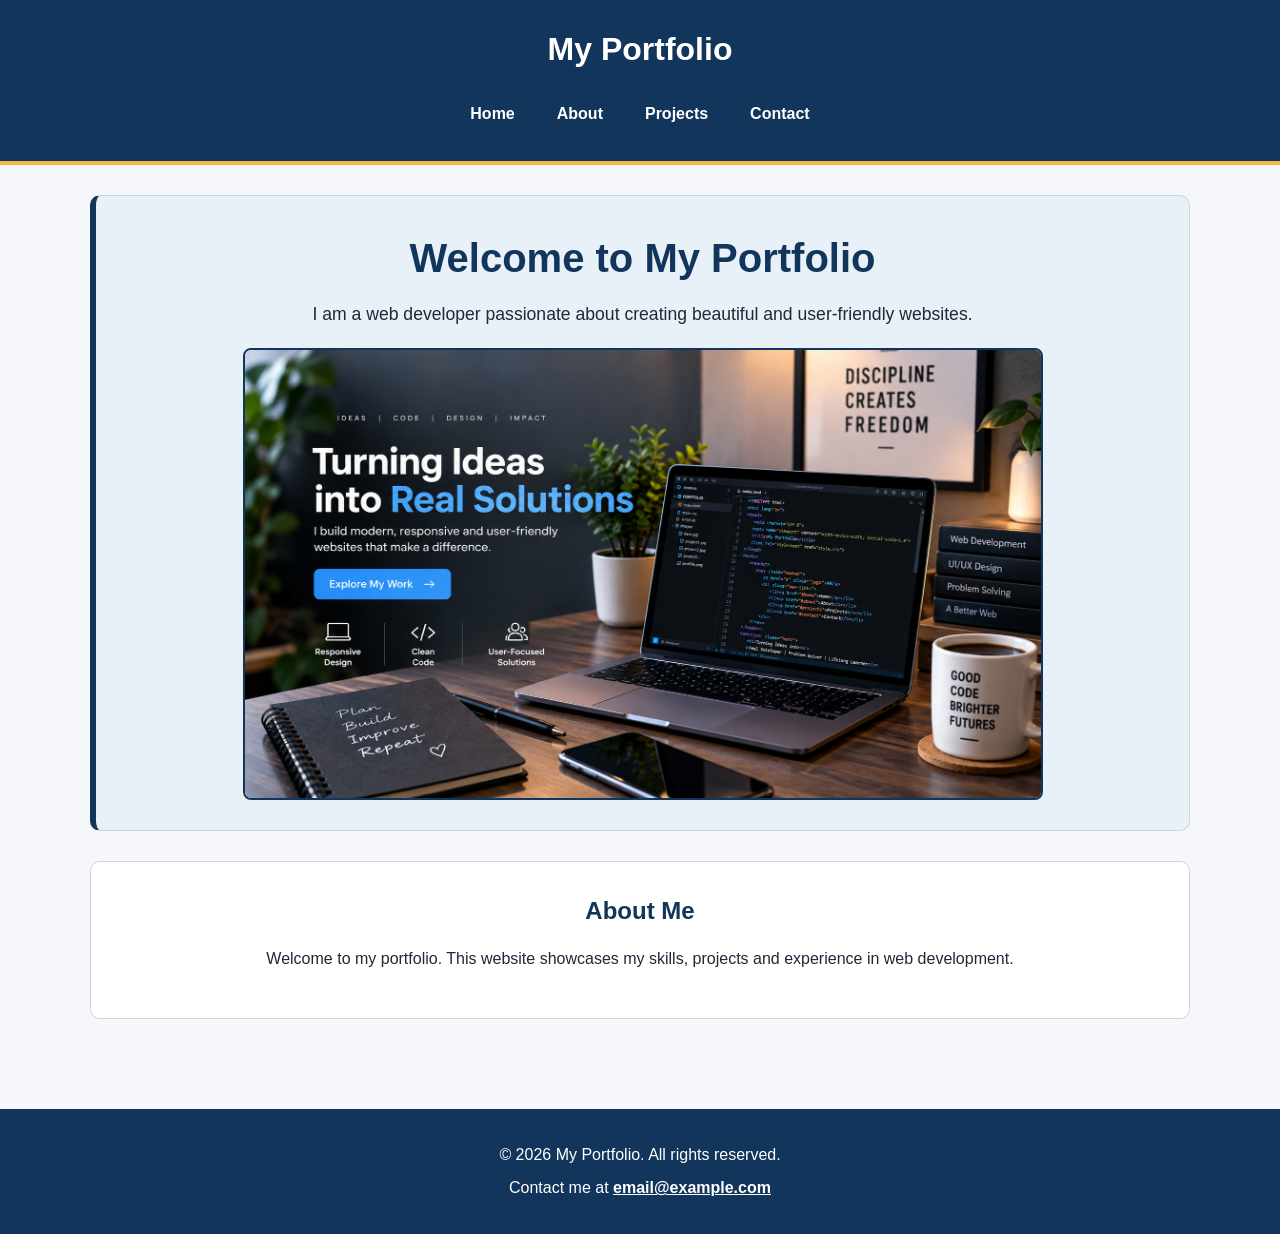
<file: index.html>
<!DOCTYPE html>
<html lang="en">
<head>
<meta charset="UTF-8">
<meta name="viewport" content="width=device-width, initial-scale=1.0">
<meta name="description" content="Personal portfolio showcasing web development skills, projects and experience.">
<title>My Portfolio | Home</title>
<link rel="stylesheet" href="styles.css">
</head>

<body>
<header class="site-header">
<h1>My Portfolio</h1>

<nav aria-label="Main navigation">
<ul>
<li><a href="index.html">Home</a></li>
<li><a href="about.html">About</a></li>
<li><a href="projects.html">Projects</a></li>
<li><a href="contact.html">Contact</a></li>
</ul>
</nav>
</header>

<main>
<section class="hero" aria-labelledby="hero-heading">
<h2 id="hero-heading">Welcome to My Portfolio</h2>
<p>I am a web developer passionate about creating beautiful and user-friendly websites.</p>
<img src="images/hero.jpg" alt="Professional portfolio workspace showing web development and design work">
</section>

<section class="intro" aria-labelledby="intro-heading">
<h2 id="intro-heading">About Me</h2>
<p>
Welcome to my portfolio. This website showcases my skills,
projects and experience in web development.
</p>
</section>
</main>

<footer class="site-footer">
<p>&copy; 2026 My Portfolio. All rights reserved.</p>
<p>Contact me at <a href="mailto:email@example.com">email@example.com</a></p>
</footer>
</body>
</html>
</file>
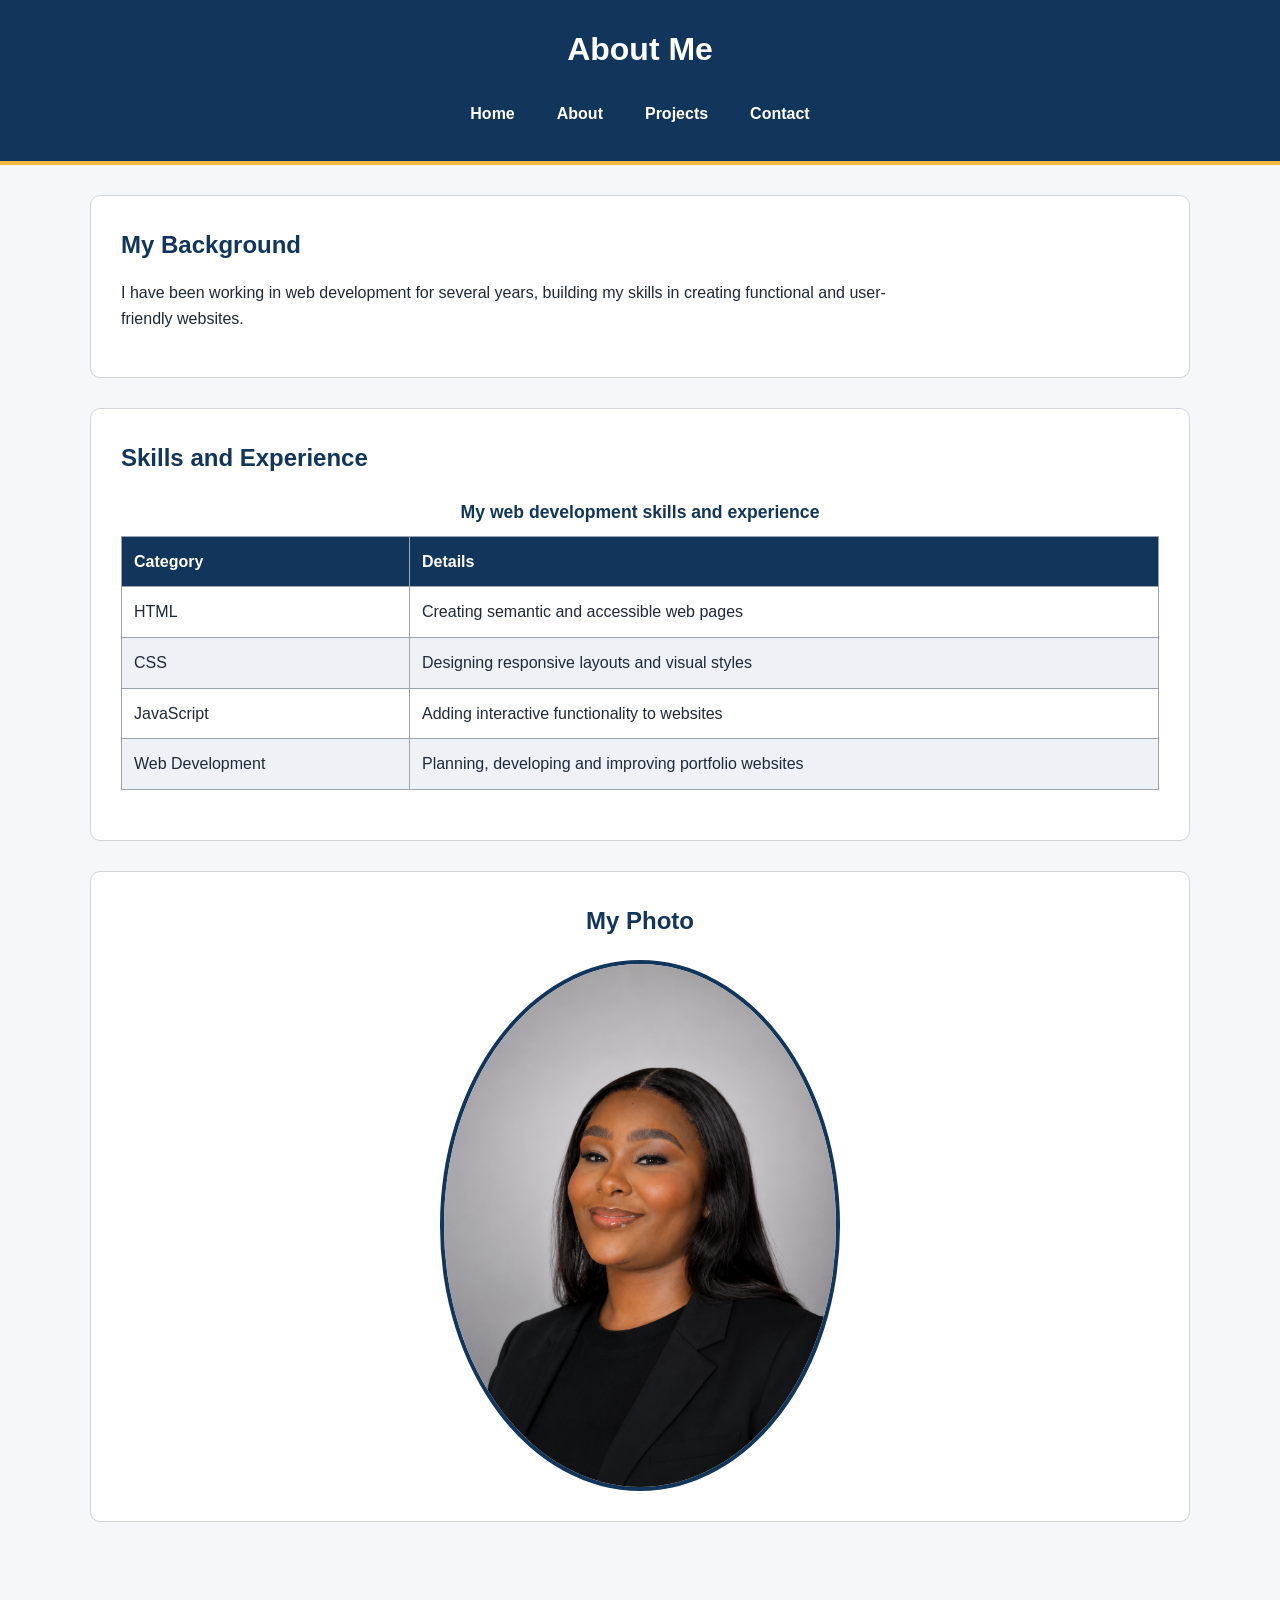
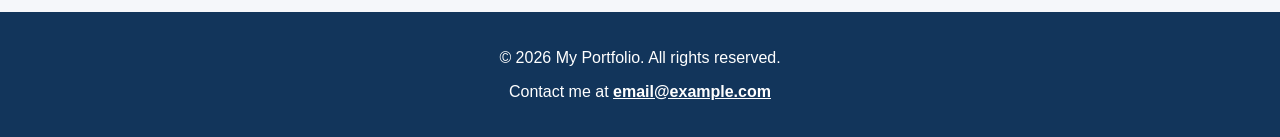
<file: about.html>
<!DOCTYPE html>
<html lang="en">
<head>
<meta charset="UTF-8">
<meta name="viewport" content="width=device-width, initial-scale=1.0">
<meta name="description" content="Learn more about my background, skills and experience in web development.">
<title>About Me | My Portfolio</title>
<link rel="stylesheet" href="styles.css">
</head>

<body>
<header class="site-header">
<h1>About Me</h1>

<nav aria-label="Main navigation">
<ul>
<li><a href="index.html">Home</a></li>
<li><a href="about.html">About</a></li>
<li><a href="projects.html">Projects</a></li>
<li><a href="contact.html">Contact</a></li>
</ul>
</nav>
</header>

<main>
<section class="about-section" aria-labelledby="background-heading">
<h2 id="background-heading">My Background</h2>
<p>
I have been working in web development for several years,
building my skills in creating functional and user-friendly websites.
</p>
</section>

<section class="skills-section" aria-labelledby="skills-heading">
<h2 id="skills-heading">Skills and Experience</h2>

<table>
<caption>My web development skills and experience</caption>
<thead>
<tr>
<th scope="col">Category</th>
<th scope="col">Details</th>
</tr>
</thead>
<tbody>
<tr>
<td>HTML</td>
<td>Creating semantic and accessible web pages</td>
</tr>
<tr>
<td>CSS</td>
<td>Designing responsive layouts and visual styles</td>
</tr>
<tr>
<td>JavaScript</td>
<td>Adding interactive functionality to websites</td>
</tr>
<tr>
<td>Web Development</td>
<td>Planning, developing and improving portfolio websites</td>
</tr>
</tbody>
</table>
</section>

<section class="photo-section" aria-labelledby="photo-heading">
<h2 id="photo-heading">My Photo</h2>
<img
src="images/profile.png"
alt="Professional profile photo"
>
</section>
</main>

<footer class="site-footer">
<p>&copy; 2026 My Portfolio. All rights reserved.</p>
<p>
Contact me at
<a href="mailto:email@example.com">email@example.com</a>
</p>
</footer>
</body>
</html>
</file>
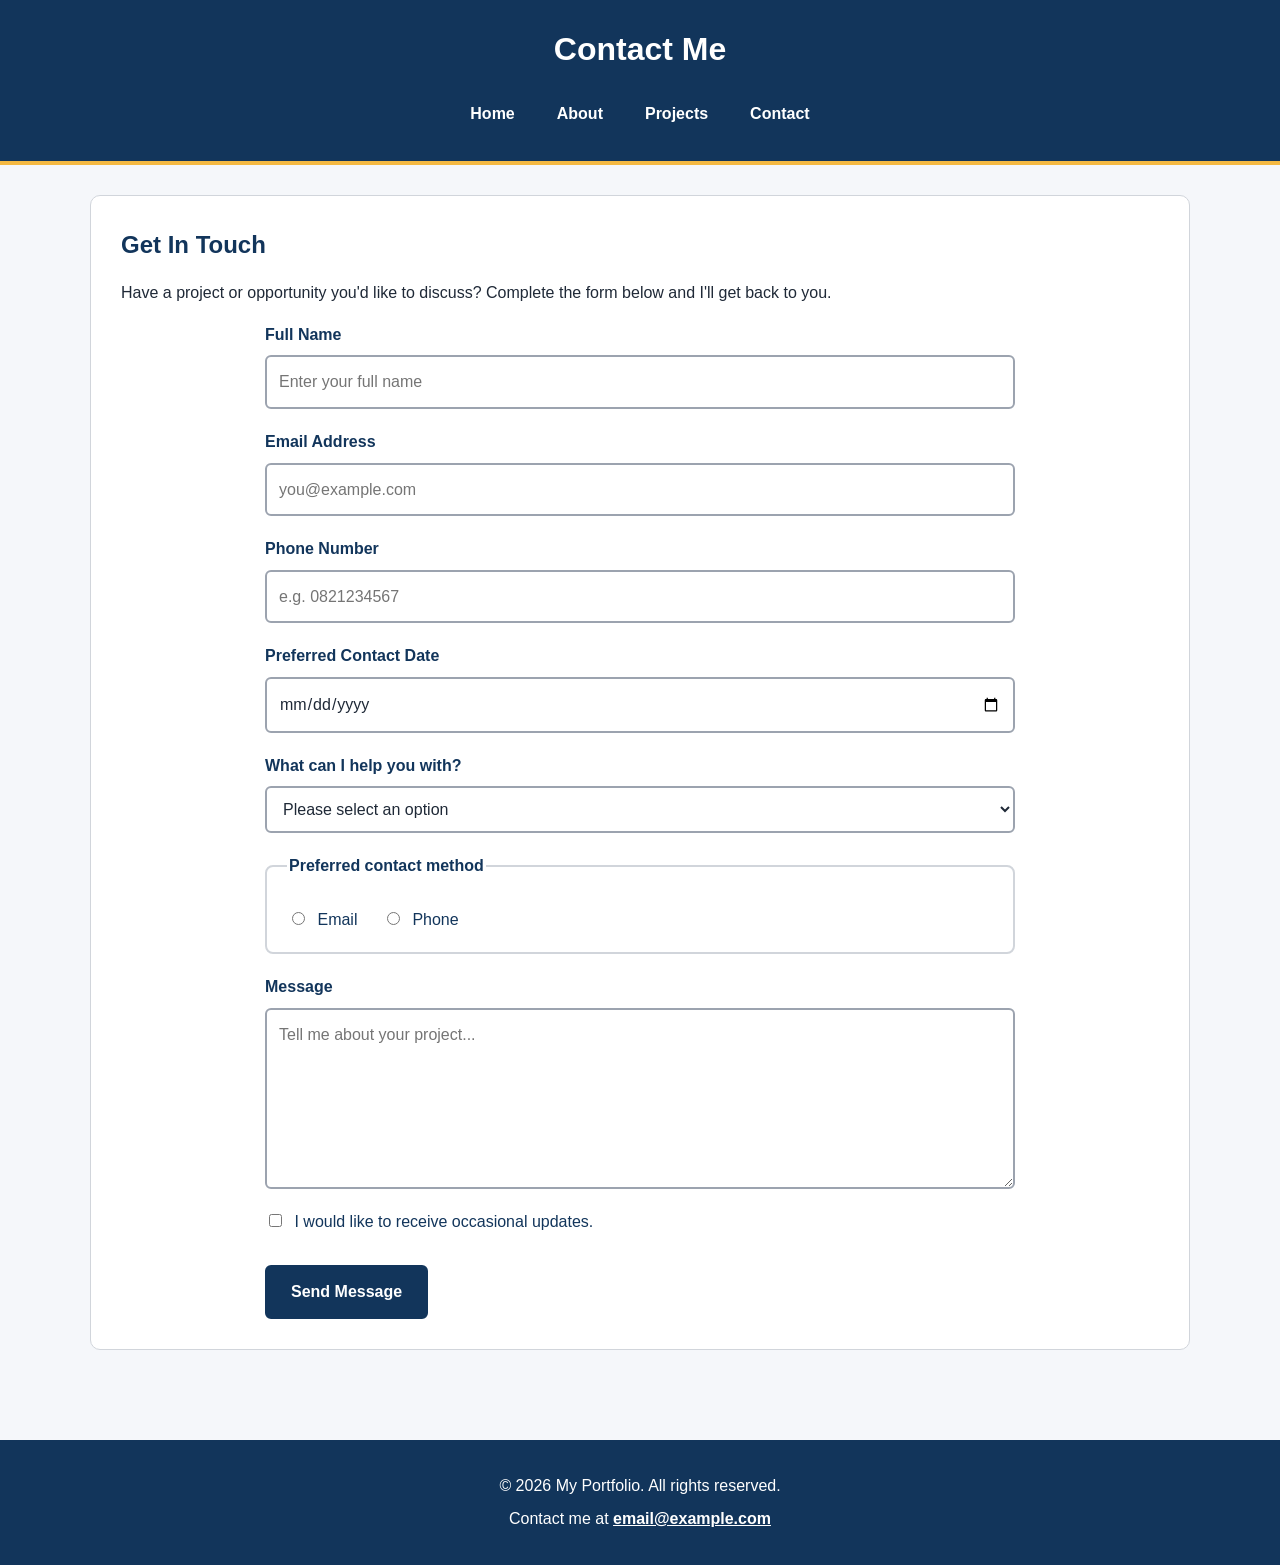
<file: contact.html>
<!DOCTYPE html>
<html lang="en">

<head>
<meta charset="UTF-8">
<meta name="viewport" content="width=device-width, initial-scale=1.0">
<meta name="description" content="Contact me to discuss web development projects and opportunities.">
<title>Contact | My Portfolio</title>
<link rel="stylesheet" href="styles.css">
</head>

<body>

<header class="site-header">
<h1>Contact Me</h1>

<nav aria-label="Main navigation">
<ul>
<li><a href="index.html">Home</a></li>
<li><a href="about.html">About</a></li>
<li><a href="projects.html">Projects</a></li>
<li><a href="contact.html">Contact</a></li>
</ul>
</nav>
</header>

<main>
<section class="contact-section" aria-labelledby="contact-heading">

<h2 id="contact-heading">Get In Touch</h2>

<p>
Have a project or opportunity you'd like to discuss?
Complete the form below and I'll get back to you.
</p>

<form action="" method="get">

<p class="form-group">
<label for="name">Full Name</label>
<input
type="text"
id="name"
name="name"
placeholder="Enter your full name"
minlength="2"
required>
</p>

<p class="form-group">
<label for="email">Email Address</label>
<input
type="email"
id="email"
name="email"
placeholder="you@example.com"
required>
</p>

<p class="form-group">
<label for="phone">Phone Number</label>
<input
type="tel"
id="phone"
name="phone"
placeholder="e.g. 0821234567"
pattern="[0-9]{10}"
title="Please enter a 10-digit phone number."
required>
</p>

<p class="form-group">
<label for="date">Preferred Contact Date</label>
<input
type="date"
id="date"
name="date"
required>
</p>

<p class="form-group">
<label for="service">What can I help you with?</label>
<select id="service" name="service" required>
<option value="">Please select an option</option>
<option value="website">Website Development</option>
<option value="design">Web Design</option>
<option value="maintenance">Website Maintenance</option>
<option value="other">Other</option>
</select>
</p>

<fieldset class="radio-group">
<legend>Preferred contact method</legend>

<input
type="radio"
id="contact-email"
name="contact-method"
value="email"
required>
<label for="contact-email">Email</label>

<input
type="radio"
id="contact-phone"
name="contact-method"
value="phone">
<label for="contact-phone">Phone</label>
</fieldset>

<p class="form-group">
<label for="message">Message</label>
<textarea
id="message"
name="message"
rows="6"
minlength="10"
placeholder="Tell me about your project..."
required></textarea>
</p>

<p class="checkbox-group">
<input
type="checkbox"
id="updates"
name="updates"
value="yes">
<label for="updates">
I would like to receive occasional updates.
</label>
</p>

<button type="submit">Send Message</button>

</form>

</section>
</main>

<footer class="site-footer">
<p>&copy; 2026 My Portfolio. All rights reserved.</p>
<p>
Contact me at
<a href="mailto:email@example.com">email@example.com</a>
</p>
</footer>

</body>
</html>
</file>
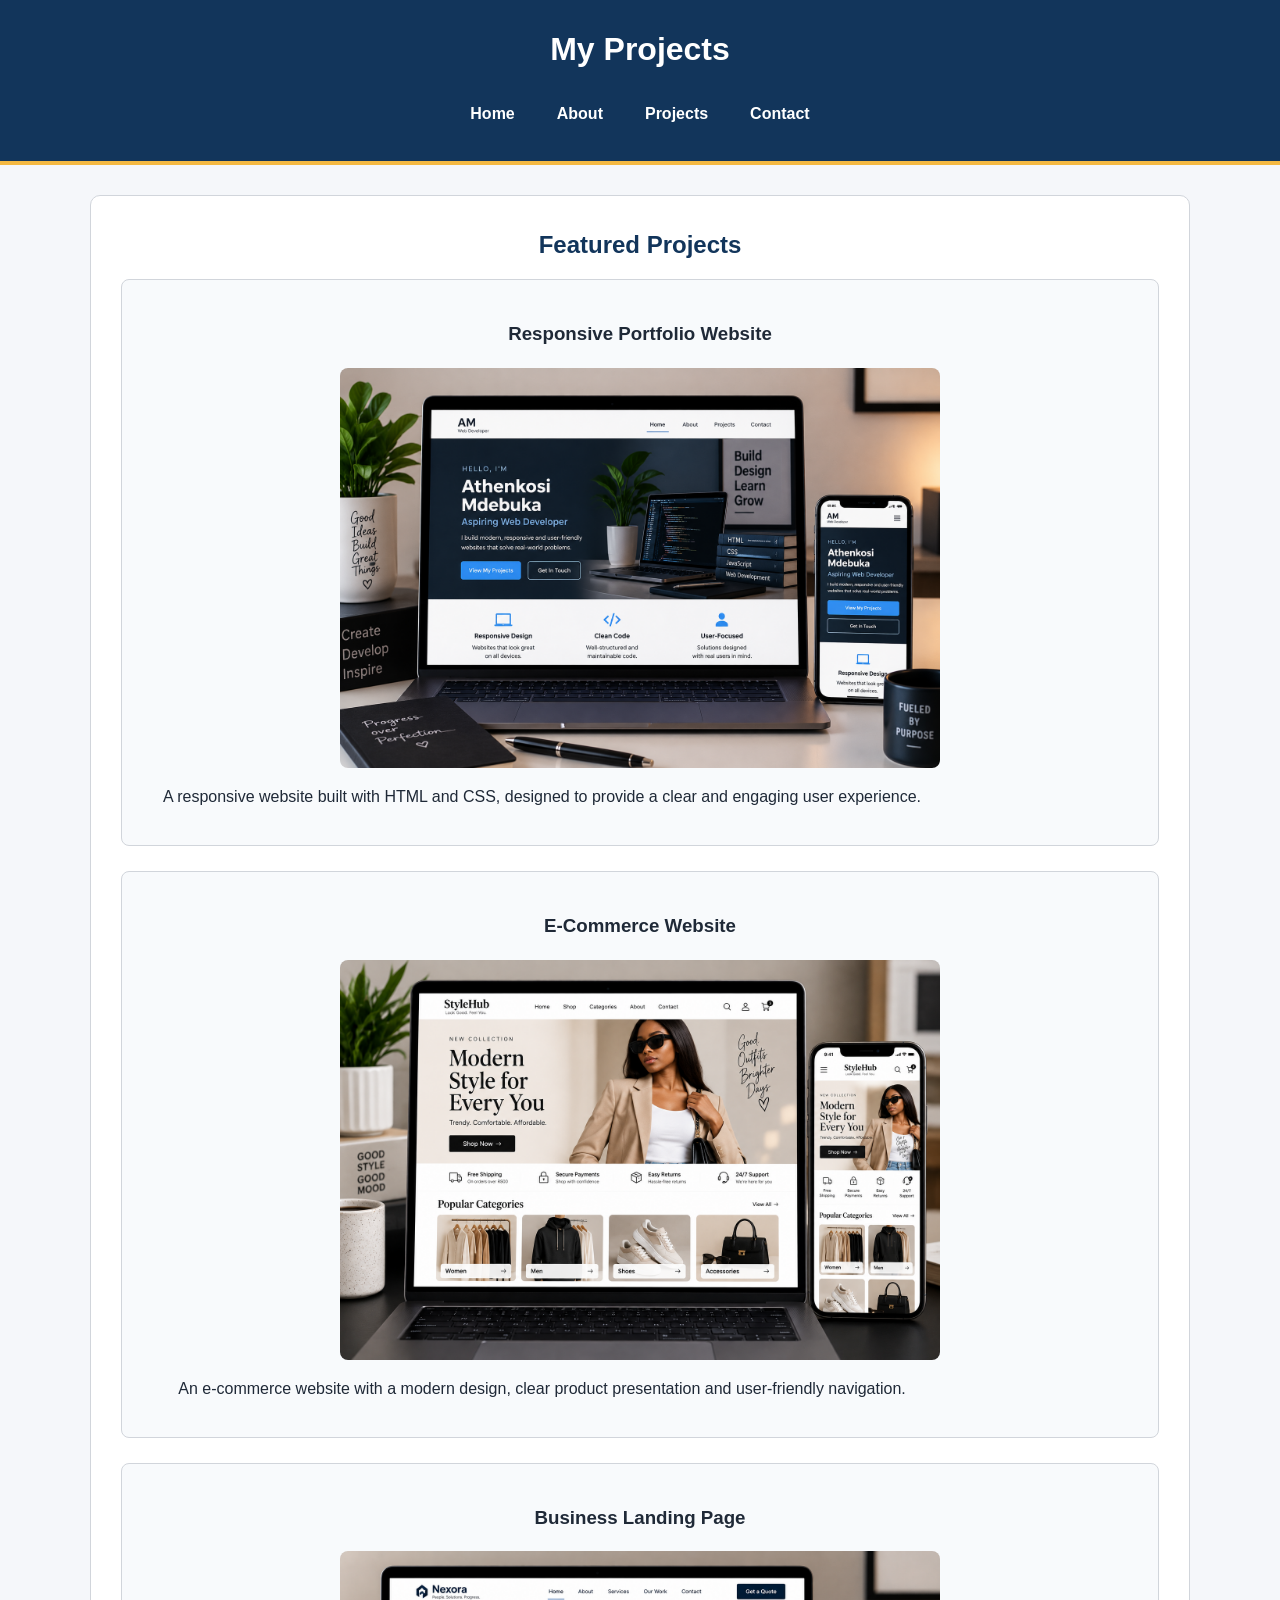
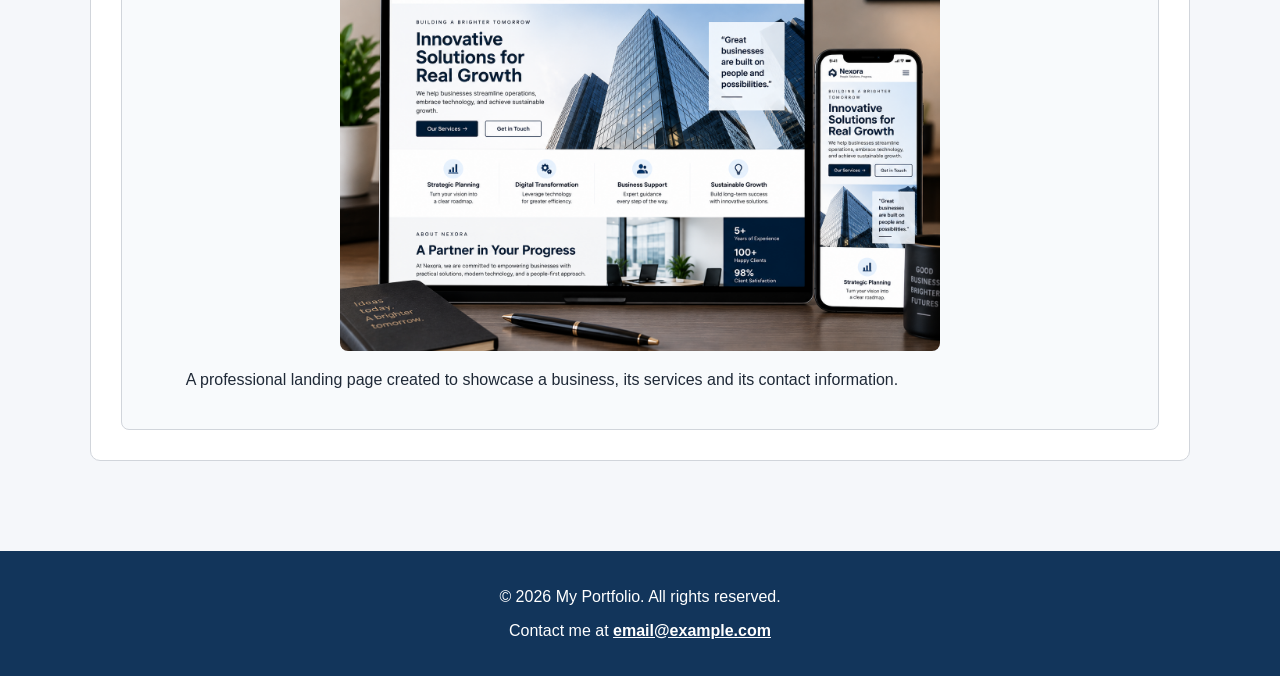
<file: projects.html>
<!DOCTYPE html>
<html lang="en">
<head>
<meta charset="UTF-8">
<meta name="viewport" content="width=device-width, initial-scale=1.0">
<meta name="description" content="Explore projects showcasing my web development and design skills.">
<title>Projects | My Portfolio</title>
<link rel="stylesheet" href="styles.css">
</head>

<body>
<header class="site-header">
<h1>My Projects</h1>

<nav aria-label="Main navigation">
<ul>
<li><a href="index.html">Home</a></li>
<li><a href="about.html">About</a></li>
<li><a href="projects.html">Projects</a></li>
<li><a href="contact.html">Contact</a></li>
</ul>
</nav>
</header>

<main>
<section class="projects-section" aria-labelledby="projects-heading">
<h2 id="projects-heading">Featured Projects</h2>

<article class="project-card">
<h3>Responsive Portfolio Website</h3>
<img
src="images/project1.png"
alt="Screenshot of a responsive portfolio website"
>
<p>
A responsive website built with HTML and CSS,
designed to provide a clear and engaging user experience.
</p>
</article>

<article class="project-card">
<h3>E-Commerce Website</h3>
<img
src="images/project2.png"
alt="Screenshot of a modern e-commerce website"
>
<p>
An e-commerce website with a modern design,
clear product presentation and user-friendly navigation.
</p>
</article>

<article class="project-card">
<h3>Business Landing Page</h3>
<img
src="images/project3.png"
alt="Screenshot of a professional business landing page"
>
<p>
A professional landing page created to showcase
a business, its services and its contact information.
</p>
</article>
</section>
</main>

<footer class="site-footer">
<p>&copy; 2026 My Portfolio. All rights reserved.</p>
<p>
Contact me at
<a href="mailto:email@example.com">email@example.com</a>
</p>
</footer>
</body>
</html>
</file>
<file: styles.css>
/* =========================================
Global styles
========================================= */

* {
box-sizing: border-box;
}

html {
scroll-behavior: smooth;
}

body {
font-family: Arial, Helvetica, sans-serif;
margin: 0;
padding: 0;
background-color: #f5f7fa;
color: #1f2937;
line-height: 1.6;
}

/* =========================================
Header and navigation
========================================= */

.site-header {
background-color: #12355b;
color: #ffffff;
padding: 24px;
text-align: center;
border-bottom: 4px solid #f4b942;
}

.site-header h1 {
margin: 0 0 16px;
font-size: 2rem;
}

nav ul {
display: flex;
justify-content: center;
flex-wrap: wrap;
gap: 10px;
list-style: none;
margin: 0;
padding: 0;
}

nav a {
display: inline-block;
color: #ffffff;
text-decoration: none;
font-weight: bold;
padding: 10px 16px;
border-radius: 6px;
transition: background-color 0.3s ease, color 0.3s ease;
}

nav a:hover,
nav a:focus {
background-color: #f4b942;
color: #12355b;
outline: 2px solid #ffffff;
outline-offset: 2px;
}

/* =========================================
Main content and sections
========================================= */

main {
width: 90%;
max-width: 1100px;
margin: 0 auto;
padding: 30px 0;
}

section {
background-color: #ffffff;
margin: 0 0 30px;
padding: 30px;
border: 1px solid #d1d5db;
border-radius: 10px;
}

section h2 {
color: #12355b;
margin-top: 0;
margin-bottom: 15px;
}

section p {
max-width: 800px;
}

/* =========================================
Homepage hero section
========================================= */

.hero {
text-align: center;
background-color: #e8f1f8;
border-left: 6px solid #12355b;
}

#hero-heading {
font-size: 2.5rem;
margin-bottom: 10px;
}

.hero p {
margin: 0 auto 20px;
font-size: 1.1rem;
}

.hero img {
display: block;
width: 100%;
max-width: 800px;
height: auto;
margin: 20px auto 0;
border-radius: 8px;
border: 2px solid #12355b;
}

/* =========================================
Introduction section
========================================= */

.intro {
text-align: center;
}

.intro p {
margin-left: auto;
margin-right: auto;
}

/* =========================================
About page photo
========================================= */

.photo-section {
text-align: center;
}

.photo-section img {
display: block;
width: 100%;
max-width: 400px;
height: auto;
margin: 20px auto 0;
border-radius: 50%;
border: 4px solid #12355b;
}

/* =========================================
Skills and experience table
========================================= */

table {
width: 100%;
border-collapse: collapse;
margin: 20px 0;
background-color: #ffffff;
}

caption {
font-weight: bold;
font-size: 1.1rem;
margin-bottom: 10px;
color: #12355b;
}

th,
td {
border: 1px solid #9ca3af;
padding: 12px;
text-align: left;
}

th {
background-color: #12355b;
color: #ffffff;
}

tbody tr:nth-child(even) {
background-color: #eef2f7;
}

tbody tr:hover {
background-color: #dbeafe;
}

/* =========================================
Project sections
========================================= */

.projects-section {
text-align: center;
}

.projects-section article {
margin-bottom: 25px;
padding: 20px;
border: 1px solid #d1d5db;
border-radius: 8px;
background-color: #f8fafc;
}

.projects-section article:last-child {
margin-bottom: 0;
}

.projects-section img {
display: block;
width: 100%;
max-width: 600px;
height: auto;
margin: 15px auto;
border-radius: 8px;
}

/* =========================================
Contact form
========================================= */

form {
max-width: 750px;
margin: 0 auto;
}

.form-group,
.radio-group,
.checkbox-group {
margin-bottom: 20px;
}

label,
legend {
display: block;
font-weight: bold;
color: #12355b;
margin-bottom: 8px;
}

input:not([type="radio"]):not([type="checkbox"]),
select,
textarea {
display: block;
width: 100%;
padding: 12px;
margin: 0;
border: 2px solid #9ca3af;
border-radius: 6px;
background-color: #ffffff;
color: #1f2937;
font: inherit;
}

input:focus,
select:focus,
textarea:focus {
border-color: #12355b;
outline: 3px solid #bfdbfe;
}

textarea {
resize: vertical;
min-height: 140px;
}

fieldset {
margin: 0 0 20px;
padding: 20px;
border: 2px solid #d1d5db;
border-radius: 8px;
}

.radio-group input[type="radio"],
.checkbox-group input[type="checkbox"] {
width: auto;
margin-right: 8px;
}

.radio-group label,
.checkbox-group label {
display: inline;
font-weight: normal;
margin-right: 20px;
}

button[type="submit"] {
display: inline-block;
background-color: #12355b;
color: #ffffff;
padding: 12px 24px;
margin-top: 10px;
border: 2px solid #12355b;
border-radius: 6px;
font: inherit;
font-weight: bold;
cursor: pointer;
transition: background-color 0.3s ease, transform 0.2s ease;
}

button[type="submit"]:hover,
button[type="submit"]:focus {
background-color: #f4b942;
color: #12355b;
transform: translateY(-2px);
}

/* =========================================
Footer
========================================= */

.site-footer {
background-color: #12355b;
color: #ffffff;
padding: 25px;
margin-top: 30px;
text-align: center;
}

.site-footer p {
margin: 8px 0;
}

.site-footer a {
color: #ffffff;
font-weight: bold;
}

.site-footer a:hover,
.site-footer a:focus {
color: #f4b942;
}

/* =========================================
Responsive layout
========================================= */

@media (max-width: 600px) {
.site-header {
padding: 18px;
}

.site-header h1 {
font-size: 1.6rem;
}

nav ul {
flex-direction: column;
align-items: center;
}

nav a {
width: 200px;
}

main {
width: 94%;
padding: 20px 0;
}

section {
padding: 20px;
}

#hero-heading {
font-size: 2rem;
}

table {
font-size: 0.9rem;
}

th,
td {
padding: 8px;
}
}
</file>
